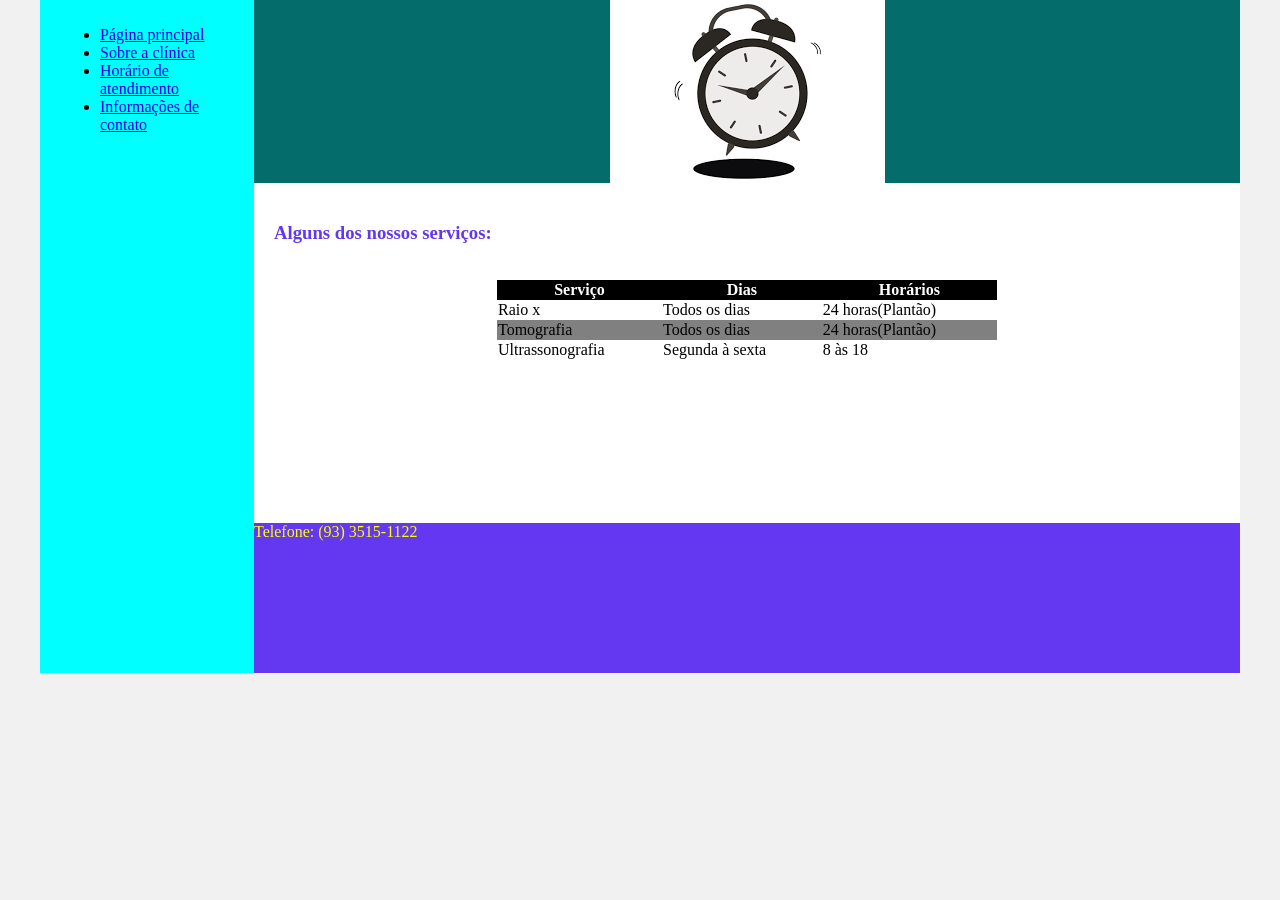
<file: FORMACAO-HTML/DESAFIO02/horário-de-atendimento.html>
<!DOCTYPE html>
<html lang="en">
    <head>
        <meta charset="UTF-8" />
        <meta http-equiv="X-UA-Compatible" content="IE=edge" />
        <meta name="viewport" content="width=device-width, initial-scale=1.0" />
        <title>Horário de atendimento</title>
        <link rel="stylesheet" href="base.css" />
        <style>
            table thead th {
                background-color: black;
                color: white;
            }
            table tbody tr:nth-child(even) td {
                background-color: grey;
            }
            a:hover {
                color: red;
                font-weight: bolder;
            }
        </style>
    </head>
    <body>
        <div class="wrapper">
            <div class="menu">
                <ul>
                    <li><a href="pág-principal.html">Página principal</a></li>
                    <li><a href="sobre.html">Sobre a clínica</a></li>
                    <li><a href="#">Horário de atendimento</a></li>
                    <li>
                        <a href="info-contato.html">Informações de contato</a>
                    </li>
                </ul>
            </div>

            <div class="main">
                <div class="header">
                    <div class="centro-img">
                        <img
                            src="[data-uri]"
                        />
                    </div>
                    <!-- Aqui vai o seu header -->
                </div>

                <div class="content">
                    <h3 style="color: rgb(99, 56, 240)">
                        Alguns dos nossos serviços:
                    </h3>
                    <br />
                    <table
                        summary="Tabela com serviços e datas disponíveis"
                        width="500"
                        align="center"
                        cellspacing="0"
                        cellpading="5"
                    >
                        <thead>
                            <tr>
                                <th>Serviço</th>
                                <th>Dias</th>
                                <th>Horários</th>
                            </tr>
                        </thead>
                        <tbody>
                            <tr>
                                <td>Raio x</td>
                                <td>Todos os dias</td>
                                <td>24 horas(Plantão)</td>
                            </tr>
                            <tr>
                                <td>Tomografia</td>
                                <td>Todos os dias</td>
                                <td>24 horas(Plantão)</td>
                            </tr>
                            <tr>
                                <td>Ultrassonografia</td>
                                <td>Segunda à sexta</td>
                                <td>8 às 18</td>
                            </tr>
                        </tbody>
                    </table>
                </div>

                <div class="footer">
                    <span style="color: yellow">Telefone: (93) 3515-1122</span>
                </div>
            </div>
        </div>
    </body>
</html>
</file>
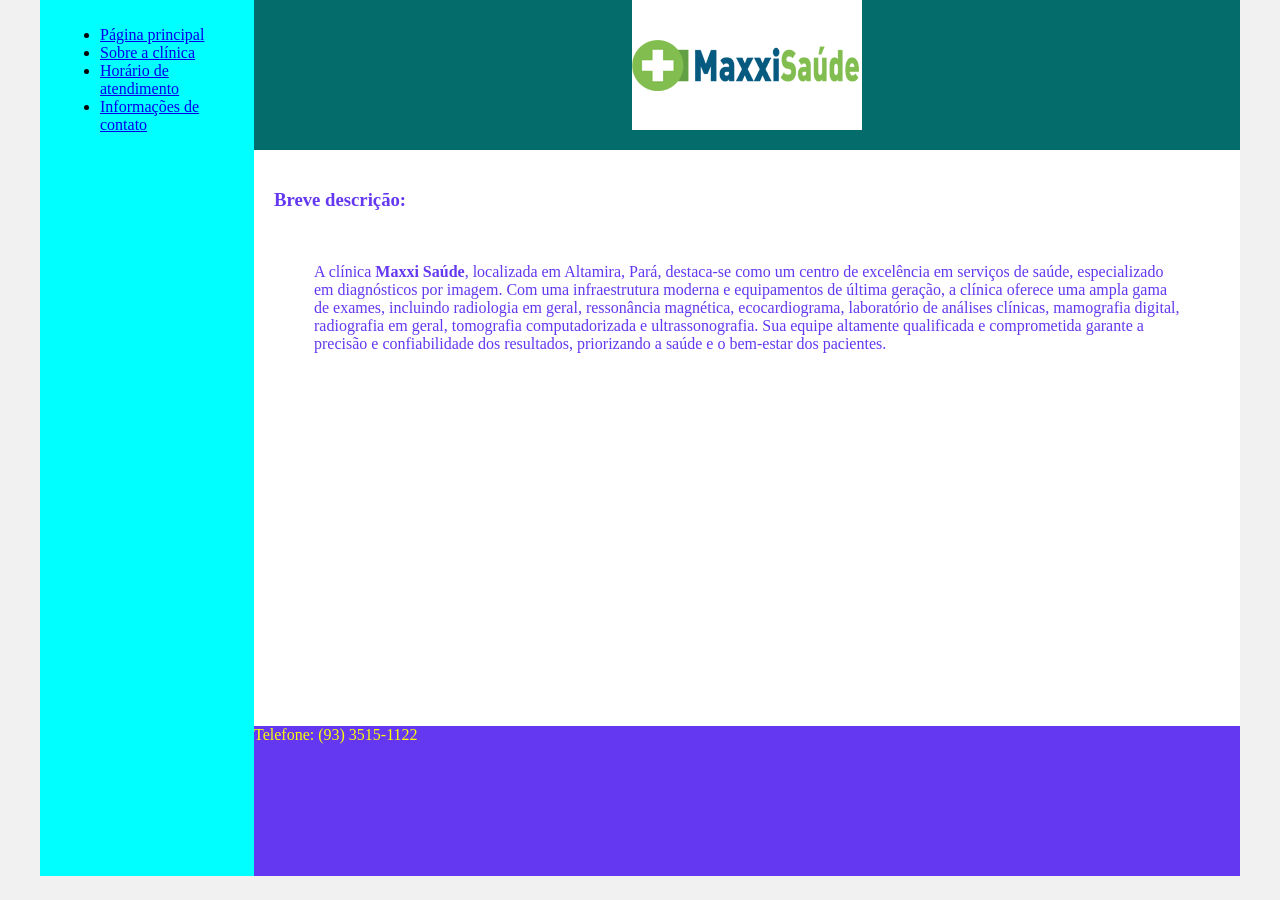
<file: FORMACAO-HTML/DESAFIO02/pág-principal.html>
<!DOCTYPE html>
<html lang="en">
    <head>
        <meta charset="UTF-8" />
        <meta http-equiv="X-UA-Compatible" content="IE=edge" />
        <meta name="viewport" content="width=device-width, initial-scale=1.0" />
        <title>Maxxi Saúde</title>
        <link rel="stylesheet" href="base.css" />
        <style>
            a:hover {
                color: red;
                font-weight: bolder;
            }
        </style>
    </head>
    <body>
        <div class="wrapper">
            <div class="menu">
                <ul>
                    <li><a href="#">Página principal</a></li>
                    <li>
                        <a href="sobre.html">Sobre a clínica</a>
                    </li>
                    <li>
                        <a href="horário-de-atendimento.html"
                            >Horário de atendimento</a
                        >
                    </li>
                    <li>
                        <a href="info-contato.html">Informações de contato</a>
                    </li>
                </ul>
            </div>

            <div class="main">
                <div class="header">
                    <div class="centro-img">
                        <img
                            src="[data-uri]"
                            alt="logotipo"
                            title="Imagem com logotipo da clínica"
                            width="auto"
                        />
                    </div>
                </div>

                <div class="content">
                    <h3 style="color: rgb(99, 56, 240)">Breve descrição:</h3>
                    <br />
                    <blockquote
                        style="
                            width: auto;
                            color: rgb(99, 56, 240);
                            font-family: 'Times New Roman', Times, serif;
                        "
                    >
                        A clínica <b>Maxxi Saúde</b>, localizada em Altamira,
                        Pará, destaca-se como um centro de excelência em
                        serviços de saúde, especializado em diagnósticos por
                        imagem. Com uma infraestrutura moderna e equipamentos de
                        última geração, a clínica oferece uma ampla gama de
                        exames, incluindo radiologia em geral, ressonância
                        magnética, ecocardiograma, laboratório de análises
                        clínicas, mamografia digital, radiografia em geral,
                        tomografia computadorizada e ultrassonografia. Sua
                        equipe altamente qualificada e comprometida garante a
                        precisão e confiabilidade dos resultados, priorizando a
                        saúde e o bem-estar dos pacientes.
                    </blockquote>
                    <br />
                    <iframe
                        width="560"
                        height="315"
                        src="https://www.youtube.com/embed/Y8O4Wk1m47g?si=QfAmD0TexN4PTIEX"
                        title="YouTube video player"
                        frameborder="0"
                        allow="accelerometer; autoplay; clipboard-write; encrypted-media; gyroscope; picture-in-picture; web-share"
                        allowfullscreen
                    ></iframe>
                </div>

                <div class="footer">
                    <span style="color: yellow">Telefone: (93) 3515-1122</span>
                </div>
            </div>
        </div>
    </body>
</html>
</file>
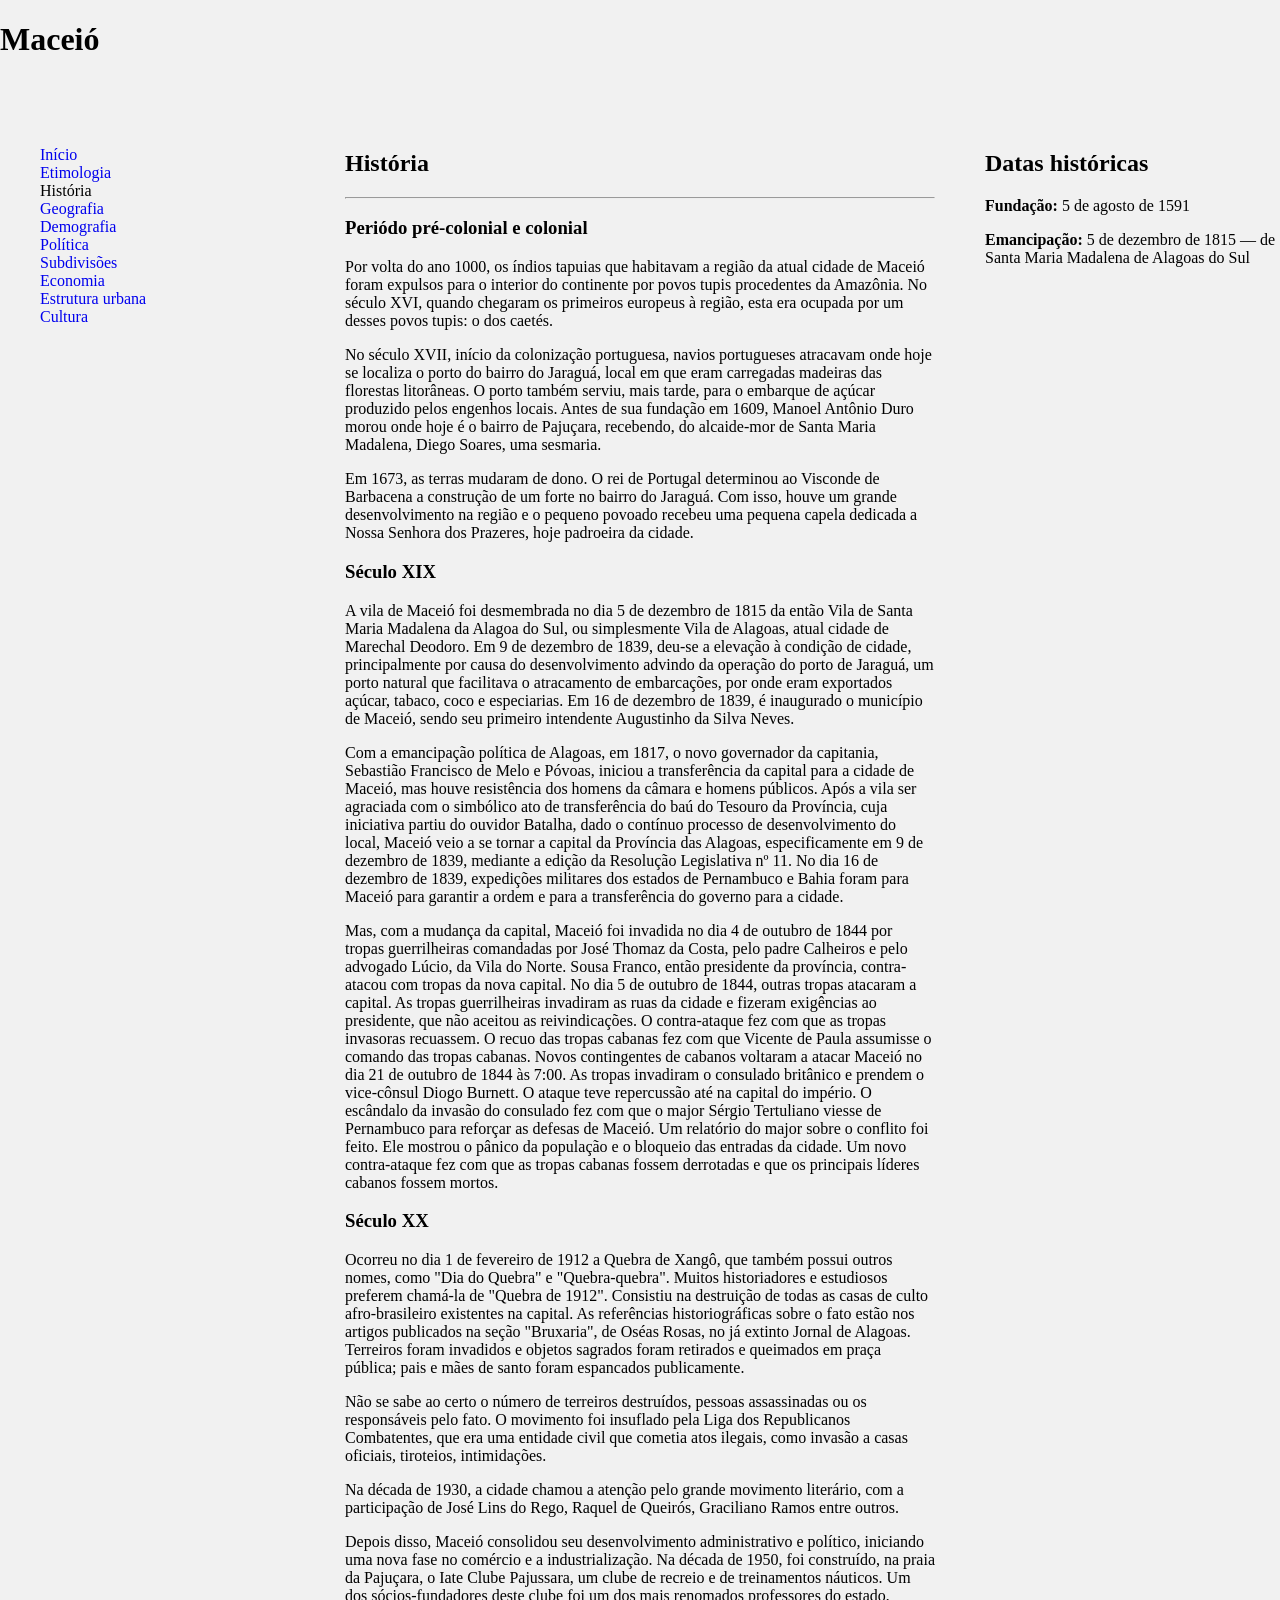
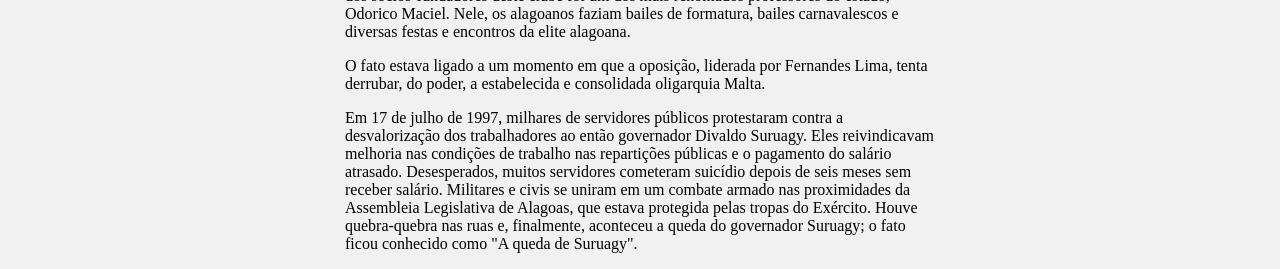
<file: FORMACAO-HTML/DESAFIO03/historia.html>
<!DOCTYPE html>
<html lang="pt-br">
    <head>
        <meta charset="UTF-8" />
        <meta name="viewport" content="width=device-width, initial-scale=1.0" />
        <title>Maceió-enciclopédia</title>
        <style>
            body {
                margin: 0;
                background-color: #f1f1f1;
                display: flex;
                justify-content: center;
            }
            main {
                display: grid;
                grid-template-columns: 1fr 2fr 1fr;
                grid-gap: 50px;
                align-items: start;
            }
            header {
                grid-column: 1;
            }
            nav {
                grid-column: 1;
            }
            main > section {
                grid-column: 2;
                align-self: center;
            }
            aside,
            aside > section {
                grid-column: 3;
            }
            a :hover {
                color: red;
            }

            a {
                text-decoration: none;
            }

            ul {
                list-style-type: none;
            }
        </style>
    </head>
    <body>
        <main>
            <header>
                <h1>Maceió</h1>
            </header>
            <nav>
                <ul>
                    <li><a href="pág-principal.html">Início</a></li>
                    <li><a href="etimologia.html">Etimologia</a></li>
                    <li>História</li>
                    <li><a href="geografia.html">Geografia</a></li>
                    <li><a href="demografia.html">Demografia</a></li>
                    <li><a href="politica.html">Política</a></li>
                    <li><a href="subdivisoes.html">Subdivisões</a></li>
                    <li><a href="economia.html">Economia</a></li>
                    <li><a href="estruturaurbana.html">Estrutura urbana</a></li>
                    <li><a href="cultura.html">Cultura</a></li>
                </ul>
            </nav>
            <section>
                <h1>História</h1>
                <hr />
                <article id="pré-colonial">
                    <h1>Periódo pré-colonial e colonial</h1>
                    <p>
                        Por volta do ano 1000, os índios tapuias que habitavam a
                        região da atual cidade de Maceió foram expulsos para o
                        interior do continente por povos tupis procedentes da
                        Amazônia. No século XVI, quando chegaram os primeiros
                        europeus à região, esta era ocupada por um desses povos
                        tupis: o dos caetés.
                    </p>
                    <p>
                        No século XVII, início da colonização portuguesa, navios
                        portugueses atracavam onde hoje se localiza o porto do
                        bairro do Jaraguá, local em que eram carregadas madeiras
                        das florestas litorâneas. O porto também serviu, mais
                        tarde, para o embarque de açúcar produzido pelos
                        engenhos locais. Antes de sua fundação em 1609, Manoel
                        Antônio Duro morou onde hoje é o bairro de Pajuçara,
                        recebendo, do alcaide-mor de Santa Maria Madalena, Diego
                        Soares, uma sesmaria.
                    </p>
                    <p>
                        Em 1673, as terras mudaram de dono. O rei de Portugal
                        determinou ao Visconde de Barbacena a construção de um
                        forte no bairro do Jaraguá. Com isso, houve um grande
                        desenvolvimento na região e o pequeno povoado recebeu
                        uma pequena capela dedicada a Nossa Senhora dos
                        Prazeres, hoje padroeira da cidade.
                    </p>
                </article>
                <article id="séculoXIX">
                    <h1>Século XIX</h1>
                    <p>
                        A vila de Maceió foi desmembrada no dia 5 de dezembro de
                        1815 da então Vila de Santa Maria Madalena da Alagoa do
                        Sul, ou simplesmente Vila de Alagoas, atual cidade de
                        Marechal Deodoro. Em 9 de dezembro de 1839, deu-se a
                        elevação à condição de cidade, principalmente por causa
                        do desenvolvimento advindo da operação do porto de
                        Jaraguá, um porto natural que facilitava o atracamento
                        de embarcações, por onde eram exportados açúcar, tabaco,
                        coco e especiarias. Em 16 de dezembro de 1839, é
                        inaugurado o município de Maceió, sendo seu primeiro
                        intendente Augustinho da Silva Neves.
                    </p>
                    <p>
                        Com a emancipação política de Alagoas, em 1817, o novo
                        governador da capitania, Sebastião Francisco de Melo e
                        Póvoas, iniciou a transferência da capital para a cidade
                        de Maceió, mas houve resistência dos homens da câmara e
                        homens públicos. Após a vila ser agraciada com o
                        simbólico ato de transferência do baú do Tesouro da
                        Província, cuja iniciativa partiu do ouvidor Batalha,
                        dado o contínuo processo de desenvolvimento do local,
                        Maceió veio a se tornar a capital da Província das
                        Alagoas, especificamente em 9 de dezembro de 1839,
                        mediante a edição da Resolução Legislativa nº 11. No dia
                        16 de dezembro de 1839, expedições militares dos estados
                        de Pernambuco e Bahia foram para Maceió para garantir a
                        ordem e para a transferência do governo para a cidade.
                    </p>
                    <p>
                        Mas, com a mudança da capital, Maceió foi invadida no
                        dia 4 de outubro de 1844 por tropas guerrilheiras
                        comandadas por José Thomaz da Costa, pelo padre
                        Calheiros e pelo advogado Lúcio, da Vila do Norte. Sousa
                        Franco, então presidente da província, contra-atacou com
                        tropas da nova capital. No dia 5 de outubro de 1844,
                        outras tropas atacaram a capital. As tropas
                        guerrilheiras invadiram as ruas da cidade e fizeram
                        exigências ao presidente, que não aceitou as
                        reivindicações. O contra-ataque fez com que as tropas
                        invasoras recuassem. O recuo das tropas cabanas fez com
                        que Vicente de Paula assumisse o comando das tropas
                        cabanas. Novos contingentes de cabanos voltaram a atacar
                        Maceió no dia 21 de outubro de 1844 às 7:00. As tropas
                        invadiram o consulado britânico e prendem o vice-cônsul
                        Diogo Burnett. O ataque teve repercussão até na capital
                        do império. O escândalo da invasão do consulado fez com
                        que o major Sérgio Tertuliano viesse de Pernambuco para
                        reforçar as defesas de Maceió. Um relatório do major
                        sobre o conflito foi feito. Ele mostrou o pânico da
                        população e o bloqueio das entradas da cidade. Um novo
                        contra-ataque fez com que as tropas cabanas fossem
                        derrotadas e que os principais líderes cabanos fossem
                        mortos.
                    </p>
                </article>
                <article id="séculoXX">
                    <h1>Século XX</h1>
                    <p>
                        Ocorreu no dia 1 de fevereiro de 1912 a Quebra de Xangô,
                        que também possui outros nomes, como "Dia do Quebra" e
                        "Quebra-quebra". Muitos historiadores e estudiosos
                        preferem chamá-la de "Quebra de 1912". Consistiu na
                        destruição de todas as casas de culto afro-brasileiro
                        existentes na capital. As referências historiográficas
                        sobre o fato estão nos artigos publicados na seção
                        "Bruxaria", de Oséas Rosas, no já extinto Jornal de
                        Alagoas. Terreiros foram invadidos e objetos sagrados
                        foram retirados e queimados em praça pública; pais e
                        mães de santo foram espancados publicamente.
                    </p>
                    <p>
                        Não se sabe ao certo o número de terreiros destruídos,
                        pessoas assassinadas ou os responsáveis pelo fato. O
                        movimento foi insuflado pela Liga dos Republicanos
                        Combatentes, que era uma entidade civil que cometia atos
                        ilegais, como invasão a casas oficiais, tiroteios,
                        intimidações.
                    </p>
                    <p>
                        Na década de 1930, a cidade chamou a atenção pelo grande
                        movimento literário, com a participação de José Lins do
                        Rego, Raquel de Queirós, Graciliano Ramos entre outros.
                    </p>
                    <p>
                        Depois disso, Maceió consolidou seu desenvolvimento
                        administrativo e político, iniciando uma nova fase no
                        comércio e a industrialização. Na década de 1950, foi
                        construído, na praia da Pajuçara, o Iate Clube
                        Pajussara, um clube de recreio e de treinamentos
                        náuticos. Um dos sócios-fundadores deste clube foi um
                        dos mais renomados professores do estado, Odorico
                        Maciel. Nele, os alagoanos faziam bailes de formatura,
                        bailes carnavalescos e diversas festas e encontros da
                        elite alagoana.
                    </p>
                    <p>
                        O fato estava ligado a um momento em que a oposição,
                        liderada por Fernandes Lima, tenta derrubar, do poder, a
                        estabelecida e consolidada oligarquia Malta.
                    </p>
                    <p>
                        Em 17 de julho de 1997, milhares de servidores públicos
                        protestaram contra a desvalorização dos trabalhadores ao
                        então governador Divaldo Suruagy. Eles reivindicavam
                        melhoria nas condições de trabalho nas repartições
                        públicas e o pagamento do salário atrasado.
                        Desesperados, muitos servidores cometeram suicídio
                        depois de seis meses sem receber salário. Militares e
                        civis se uniram em um combate armado nas proximidades da
                        Assembleia Legislativa de Alagoas, que estava protegida
                        pelas tropas do Exército. Houve quebra-quebra nas ruas
                        e, finalmente, aconteceu a queda do governador Suruagy;
                        o fato ficou conhecido como "A queda de Suruagy".
                    </p>
                </article>
            </section>
            <aside>
                <h1>Datas históricas</h1>
                <p><strong>Fundação: </strong>5 de agosto de 1591</p>
                <p>
                    <strong>Emancipação: </strong>5 de dezembro de 1815 — de
                    Santa Maria Madalena de Alagoas do Sul
                </p>
            </aside>
        </main>
    </body>
</html>
</file>
<file: FORMACAO-HTML/DESAFIO02/base.css>
html,
body {
    margin: 0;
}
body {
    background-color: #f1f1f1;
    display: flex;
    justify-content: center;
}

.wrapper {
    width: 1200px;
    display: flex;
    margin: 0 auto;
    background-color: aquamarine;
}
.main {
    display: flex;
    flex-flow: column;
    width: 85%;
}
.menu {
    width: 15%;
    background-color: aqua;
    padding: 10px 20px 0px;
}
.header {
    background-color: rgb(5, 108, 108);
    min-height: 150px;
}
.content {
    background-color: white;
    min-height: 300px;
    padding: 20px;
}
.footer {
    background-color: rgb(99, 56, 240);
    min-height: 150px;
}
.centro-img {
    display: flex;
    justify-content: center;
    align-items: center;
}
</file>
